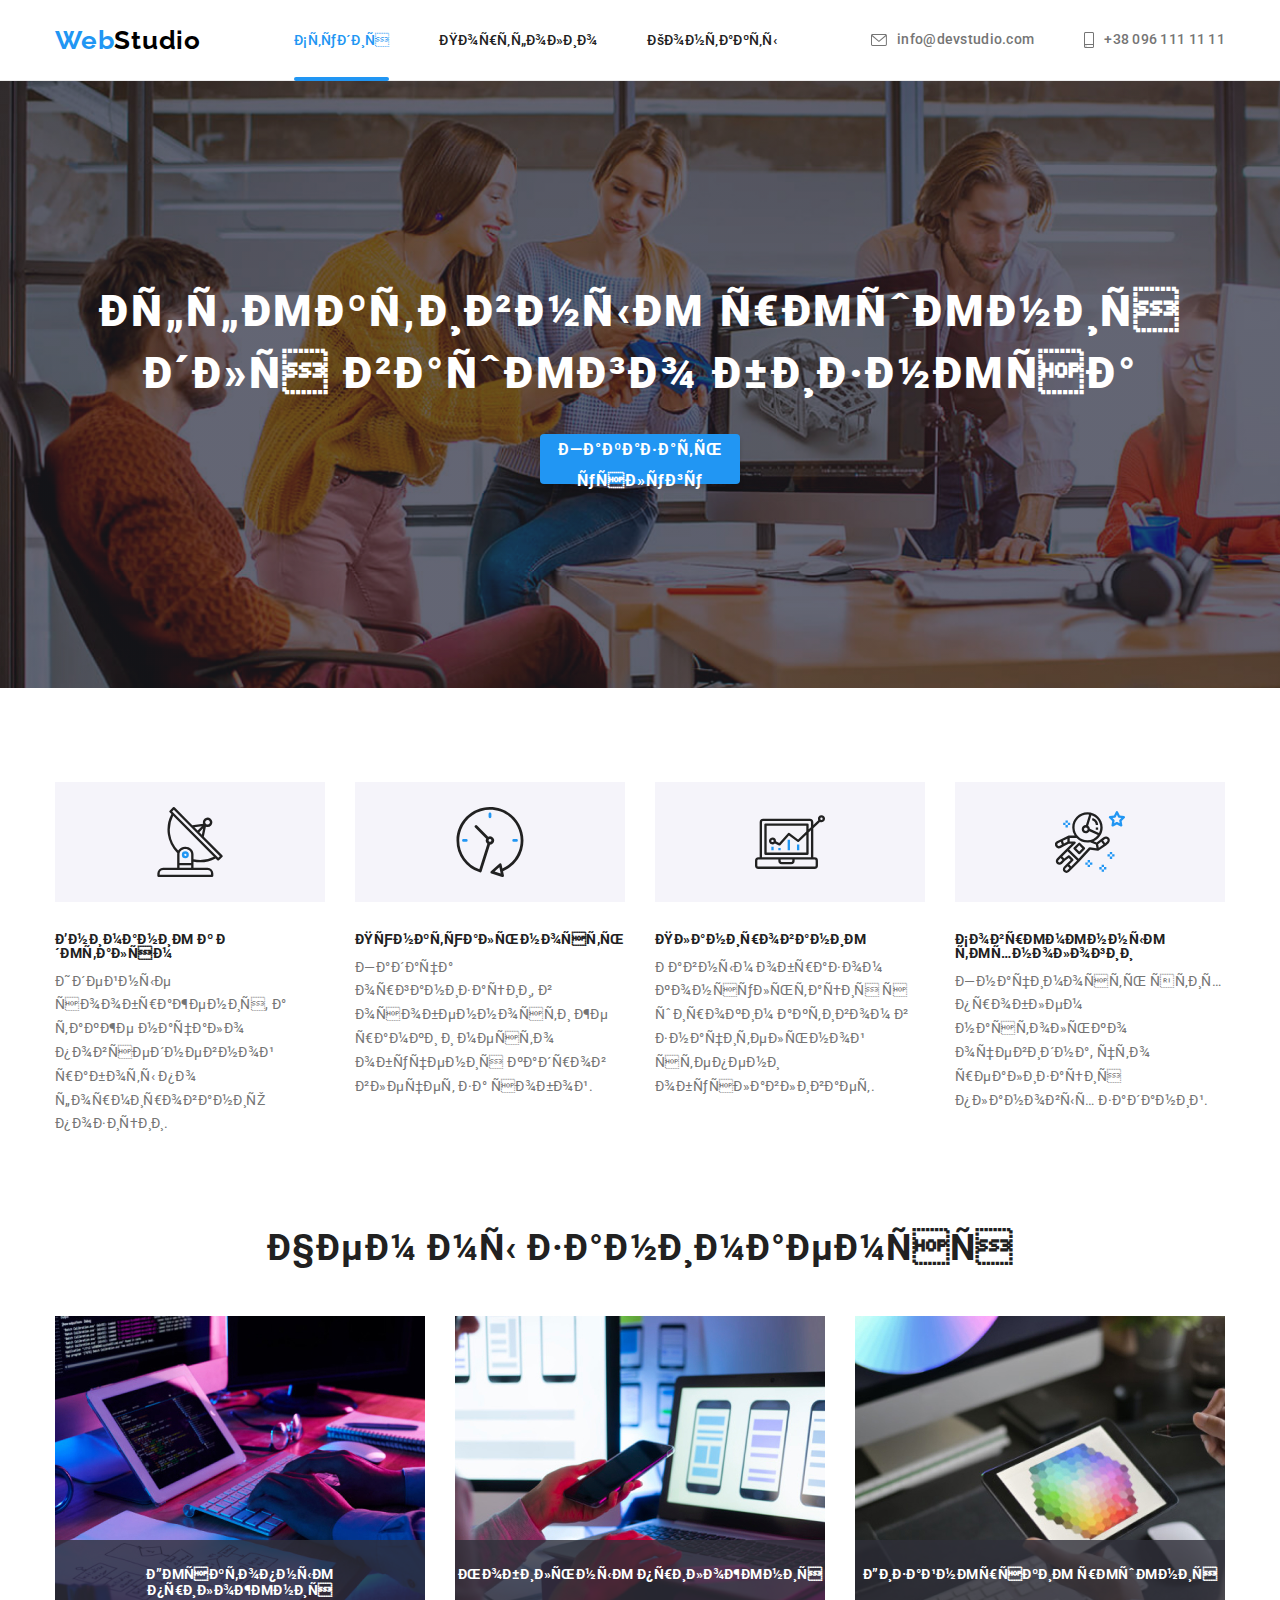
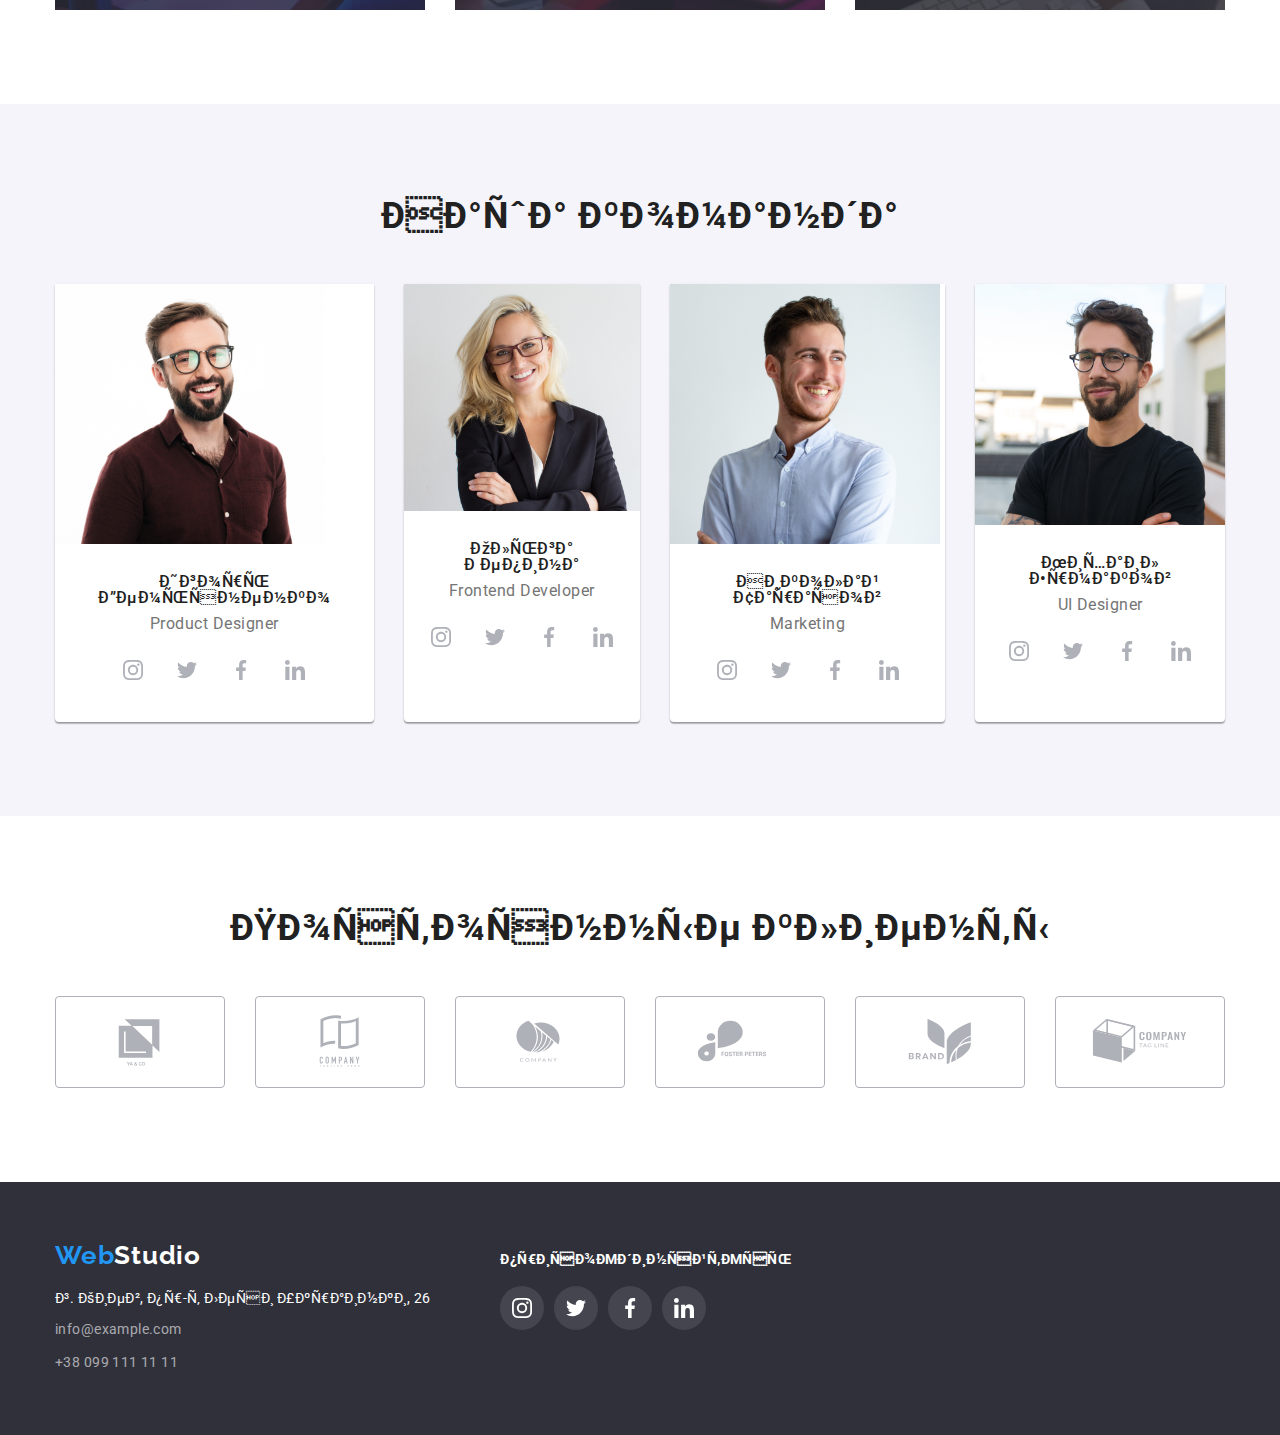
<file: index.html>
<!DOCTYPE html>
<html lang="ru">
  <head>
    <meta charset="UFT-8" />
    <meta name="viewport" content="width=device-width, initial-scale=1.0" />
    <title>Студия</title>
    <link rel="preconnect" href="https://fonts.googleapis.com" />
    <link rel="preconnect" href="https://fonts.gstatic.com" crossorigin />
    <link
      href="https://fonts.googleapis.com/css2?family=Raleway:wght@700&family=Roboto:wght@400;500;700;900&display=swap"
      rel="stylesheet"
    />
    <link
      rel="stylesheet"
      href="https://cdnjs.cloudflare.com/ajax/libs/modern-normalize/1.1.0/modern-normalize.min.css"
    />
    <link rel="stylesheet" href="css/style.css" />
  </head>

  <body>
    <!--Верхня лінія-->
    <header class="header">
      <div class="container header-container">
        <nav class="header-nav">
          <a href="./index.html" class="logo"><span class="logo-color">Web</span>Studio</a>
          <ul class="top-list">
            <li class="top-line-box">
              <a href="./index.html" class="top-line active line"> Студия</a>
            </li>
            <li class="top-line-box"><a href="./portfolio.html" class="top-line">Портфолио</a></li>
            <li class="top-line-box"><a href="" class="top-line">Контакты</a></li>
          </ul>
        </nav>
        <ul class="top-list-info">
          <li class="top-info-box">
            <a href="mailto:info@devstudio.com" class="info"
              ><svg class="info-icon" width="16" height="12">
                <use href="./images/icons/icons.svg#icon-envelope"></use></svg
              >info@devstudio.com</a
            >
          </li>
          <li class="top-info-box">
            <a href="tel:+380961111111" class="info"
              ><svg class="info-icon" width="10" height="16">
                <use href="./images/icons/icons.svg#icon-smartphone"></use></svg
              >+38 096 111 11 11</a
            >
          </li>
        </ul>
      </div>
    </header>

    <main>
      <!--Шапка-->
      <section class="hat-sec">
        <div class="container">
          <h1 class="hat-header">
            Эффективные решения<br />
            для вашего бизнеса
          </h1>
          <button type="button" class="hat-button" data-modal-open>Заказать услугу</button>
        </div>
      </section>
      <!--Особенности-->
      <section class="peculiarities-sec">
        <div class="container">
          <h2 class="visually-hidden">Особенности</h2>
          <ul class="peculiarities">
            <li class="peculiarities-lsit">
              <div class="peculiarities-icon-box">
                <svg class="peculiarities-icon" width="70" height="70">
                  <use href="./images/icons/icons.svg#icon-antenna"></use>
                </svg>
              </div>
              <h3 class="peculiarities-headers">Внимание к деталям</h3>
              <p class="peculiarities-text">
                Идейные соображения, а также начало повседневной работы по формированию позиции.
              </p>
            </li>
            <li class="peculiarities-lsit">
              <div class="peculiarities-icon-box">
                <svg class="peculiarities-icon" width="70" height="70">
                  <use href="./images/icons/icons.svg#icon-clock"></use>
                </svg>
              </div>
              <h3 class="peculiarities-headers">Пунктуальность</h3>
              <p class="peculiarities-text">
                Задача организации, в особенности же рамки и место обучения кадров влечет за собой.
              </p>
            </li>
            <li class="peculiarities-lsit">
              <div class="peculiarities-icon-box">
                <svg class="peculiarities-icon" width="70" height="70">
                  <use href="./images/icons/icons.svg#icon-diagram"></use>
                </svg>
              </div>
              <h3 class="peculiarities-headers">Планирование</h3>
              <p class="peculiarities-text">
                Равным образом консультация с широким активом в значительной степени обуславливает.
              </p>
            </li>
            <li class="peculiarities-lsit">
              <div class="peculiarities-icon-box">
                <svg class="peculiarities-icon" width="70" height="70">
                  <use href="./images/icons/icons.svg#icon-astronaut"></use>
                </svg>
              </div>
              <h3 class="peculiarities-headers">Современные технологии</h3>
              <p class="peculiarities-text">
                Значимость этих проблем настолько очевидна, что реализация плановых заданий.
              </p>
            </li>
          </ul>
        </div>
      </section>

      <!--Чим ми займаємось-->
      <section class="we-doing-sec">
        <div class="container">
          <h2 class="we-doing">Чем мы занимаемся</h2>
          <ul class="we-doing-list">
            <li class="we-doing-box">
              <img src="./images/studio/we-doing/box1.jpg" alt="Изучаем технологии" width="370" />
              <div class="we-doing-label">
                <h3 class="we-doing-label-text">Десктопные приложения</h3>
              </div>
            </li>
            <li class="we-doing-box">
              <img src="./images/studio/we-doing/box2.jpg" alt="подбираем варианты" width="370" />
              <div class="we-doing-label">
                <h3 class="we-doing-label-text">Мобильные приложения</h3>
              </div>
            </li>
            <li class="we-doing-box">
              <img src="./images/studio/we-doing/box3.jpg" alt="Внимание к деталям" width="370" />
              <div class="we-doing-label">
                <h3 class="we-doing-label-text">Дизайнерские решения</h3>
              </div>
            </li>
          </ul>
        </div>
      </section>

      <!--Наша команда-->
      <section class="our-team-sec">
        <div class="container">
          <h2 class="title-team">Наша команда</h2>
          <ul class="our-team-list">
            <li class="our-team-box">
              <img src="./images/studio/our-team/img.jpg" alt="мужик" width="270" />
              <div class="our-team-about">
                <h3 class="team">Игорь Демьяненко</h3>
                <p class="team-position">Product Designer</p>
                <ul class="icon-team-list">
                  <li class="icon-team-box">
                    <a class="icon-team-link" href="https://www.instagram.com" target="_blank">
                      <svg class="icon-team" width="20" height="20">
                        <use href="./images/icons/icons.svg#icon-instagram"></use></svg
                    ></a>
                  </li>
                  <li class="icon-team-box">
                    <a class="icon-team-link" href="https://twitter.com" target="_blank">
                      <svg class="icon-team" width="20" height="20">
                        <use href="./images/icons/icons.svg#icon-twitter"></use></svg
                    ></a>
                  </li>
                  <li class="icon-team-box">
                    <a class="icon-team-link" href="https://facebook.com" target="_blank">
                      <svg class="icon-team" width="20" height="20">
                        <use href="./images/icons/icons.svg#icon-facebook"></use></svg
                    ></a>
                  </li>
                  <li class="icon-team-box">
                    <a class="icon-team-link" href="https://www.linkedin.com" target="_blank">
                      <svg class="icon-team" width="20" height="20">
                        <use href="./images/icons/icons.svg#icon-linkedin"></use></svg
                    ></a>
                  </li>
                </ul>
              </div>
            </li>
            <li class="our-team-box">
              <img src="./images/studio/our-team/img1.jpg" alt="женщина" width="270" />
              <div class="our-team-about">
                <h3 class="team">Ольга Репина</h3>
                <p class="team-position">Frontend Developer</p>
                <ul class="icon-team-list">
                  <li class="icon-team-box">
                    <a class="icon-team-link" href="https://www.instagram.com" target="_blank">
                      <svg class="icon-team" width="20" height="20">
                        <use href="./images/icons/icons.svg#icon-instagram"></use></svg
                    ></a>
                  </li>
                  <li class="icon-team-box">
                    <a class="icon-team-link" href="https://twitter.com" target="_blank">
                      <svg class="icon-team" width="20" height="20">
                        <use href="./images/icons/icons.svg#icon-twitter"></use></svg
                    ></a>
                  </li>
                  <li class="icon-team-box">
                    <a class="icon-team-link" href="https://facebook.com" target="_blank">
                      <svg class="icon-team" width="20" height="20">
                        <use href="./images/icons/icons.svg#icon-facebook"></use></svg
                    ></a>
                  </li>
                  <li class="icon-team-box">
                    <a class="icon-team-link" href="https://www.linkedin.com" target="_blank">
                      <svg class="icon-team" width="20" height="20">
                        <use href="./images/icons/icons.svg#icon-linkedin"></use></svg
                    ></a>
                  </li>
                </ul>
              </div>
            </li>
            <li class="our-team-box">
              <img src="./images/studio/our-team/img2.jpg" alt="мужик" width="270" />
              <div class="our-team-about">
                <h3 class="team">Николай Тарасов</h3>
                <p class="team-position">Marketing</p>
                <ul class="icon-team-list">
                  <li class="icon-team-box">
                    <a class="icon-team-link" href="https://www.instagram.com" target="_blank">
                      <svg class="icon-team" width="20" height="20">
                        <use href="./images/icons/icons.svg#icon-instagram"></use></svg
                    ></a>
                  </li>
                  <li class="icon-team-box">
                    <a class="icon-team-link" href="https://twitter.com" target="_blank">
                      <svg class="icon-team" width="20" height="20">
                        <use href="./images/icons/icons.svg#icon-twitter"></use></svg
                    ></a>
                  </li>
                  <li class="icon-team-box">
                    <a class="icon-team-link" href="https://facebook.com" target="_blank">
                      <svg class="icon-team" width="20" height="20">
                        <use href="./images/icons/icons.svg#icon-facebook"></use></svg
                    ></a>
                  </li>
                  <li class="icon-team-box">
                    <a class="icon-team-link" href="https://www.linkedin.com" target="_blank">
                      <svg class="icon-team" width="20" height="20">
                        <use href="./images/icons/icons.svg#icon-linkedin"></use></svg
                    ></a>
                  </li>
                </ul>
              </div>
            </li>
            <li class="our-team-box">
              <img src="./images/studio/our-team/img3.jpg" alt="мужик" width="270" />
              <div class="our-team-about">
                <h3 class="team">Михаил Ермаков</h3>
                <p class="team-position">UI Designer</p>
                <ul class="icon-team-list">
                  <li class="icon-team-box">
                    <a class="icon-team-link" href="https://www.instagram.com" target="_blank">
                      <svg class="icon-team" width="20" height="20">
                        <use href="./images/icons/icons.svg#icon-instagram"></use></svg
                    ></a>
                  </li>
                  <li class="icon-team-box">
                    <a class="icon-team-link" href="https://twitter.com" target="_blank">
                      <svg class="icon-team" width="20" height="20">
                        <use href="./images/icons/icons.svg#icon-twitter"></use></svg
                    ></a>
                  </li>
                  <li class="icon-team-box">
                    <a class="icon-team-link" href="https://facebook.com" target="_blank">
                      <svg class="icon-team" width="20" height="20">
                        <use href="./images/icons/icons.svg#icon-facebook"></use></svg
                    ></a>
                  </li>
                  <li class="icon-team-box">
                    <a class="icon-team-link" href="https://www.linkedin.com" target="_blank">
                      <svg class="icon-team" width="20" height="20">
                        <use href="./images/icons/icons.svg#icon-linkedin"></use></svg
                    ></a>
                  </li>
                </ul>
              </div>
            </li>
          </ul>
        </div>
      </section>
      <!-- Постоянные клиенты -->
      <section class="customers">
        <div class="container">
          <h2 class="title-customers">Постоянные клиенты</h2>
          <ul class="customers-list">
            <li class="customers-box">
              <a class="customers-link">
                <svg class="icon-customers" width="106" height="60">
                  <use href="./images/icons/icons.svg#icon-Logo"></use>
                </svg>
              </a>
            </li>
            <li class="customers-box">
              <a class="customers-link">
                <svg class="icon-customers" width="106" height="60">
                  <use href="./images/icons/icons.svg#icon-Logo-1"></use>
                </svg>
              </a>
            </li>
            <li class="customers-box">
              <a class="customers-link">
                <svg class="icon-customers" width="106" height="60">
                  <use href="./images/icons/icons.svg#icon-Logo-2"></use>
                </svg>
              </a>
            </li>
            <li class="customers-box">
              <a class="customers-link">
                <svg class="icon-customers" width="106" height="60">
                  <use href="./images/icons/icons.svg#icon-Logo-3"></use>
                </svg>
              </a>
            </li>
            <li class="customers-box">
              <a class="customers-link">
                <svg class="icon-customers" width="106" height="60">
                  <use href="./images/icons/icons.svg#icon-Logo-4"></use>
                </svg>
              </a>
            </li>
            <li class="customers-box">
              <a class="customers-link">
                <svg class="icon-customers" width="106" height="60">
                  <use href="./images/icons/icons.svg#icon-Logo-5"></use>
                </svg>
              </a>
            </li>
          </ul>
        </div>
      </section>
    </main>
    <!--подвал-->
    <footer class="footer">
      <div class="container footer-container">
        <div class="address-container">
          <a href="" class="logo-footer"><span class="logo-color">Web</span>Studio</a>
          <address class="foter-address">
            <ul class="footer-list">
              <li class="footer-box">
                <a href="" class="home">г. Киев, пр-т Леси Украинки, 26</a>
              </li>
              <li class="footer-box">
                <a href="mailto:info@example.com" class="info-footer">info@example.com</a>
              </li>
              <li class="footer-box">
                <a href="tel:+38 099 111 11 11" class="info-footer">+38 099 111 11 11</a>
              </li>
            </ul>
          </address>
        </div>

        <div class="join-container">
          <h3 class="join">присоединяйтесь</h3>
          <ul class="join-icon-list">
            <li class="icon-join-box">
              <a class="icon-join-link" href="https://www.instagram.com" target="_blank">
                <svg class="icon-join" width="20" height="20">
                  <use href="./images/icons/icons.svg#icon-instagram"></use></svg
              ></a>
            </li>
            <li class="icon-join-box">
              <a class="icon-join-link" href="https://twitter.com" target="_blank">
                <svg class="icon-join" width="20" height="20">
                  <use href="./images/icons/icons.svg#icon-twitter"></use></svg
              ></a>
            </li>
            <li class="icon-join-box">
              <a class="icon-join-link" href="https://facebook.com" target="_blank">
                <svg class="icon-join" width="20" height="20">
                  <use href="./images/icons/icons.svg#icon-facebook"></use></svg
              ></a>
            </li>
            <li class="icon-join-box">
              <a class="icon-join-link" href="https://www.linkedin.com" target="_blank">
                <svg class="icon-join" width="20" height="20">
                  <use href="./images/icons/icons.svg#icon-linkedin"></use></svg
              ></a>
            </li>
          </ul>
        </div>
      </div>
    </footer>
    <div class="backdrop is-hidden" data-modal>
      <div class="modal">
        <button class="close-button" type="button" data-modal-close>
          <svg class="close-button-icon">
            <use href="./images/icons/icons.svg#icon-close-black"></use>
          </svg>
        </button>
      </div>
    </div>
    <script src="./js/modal.js"></script>
  </body>
</html>
</file>
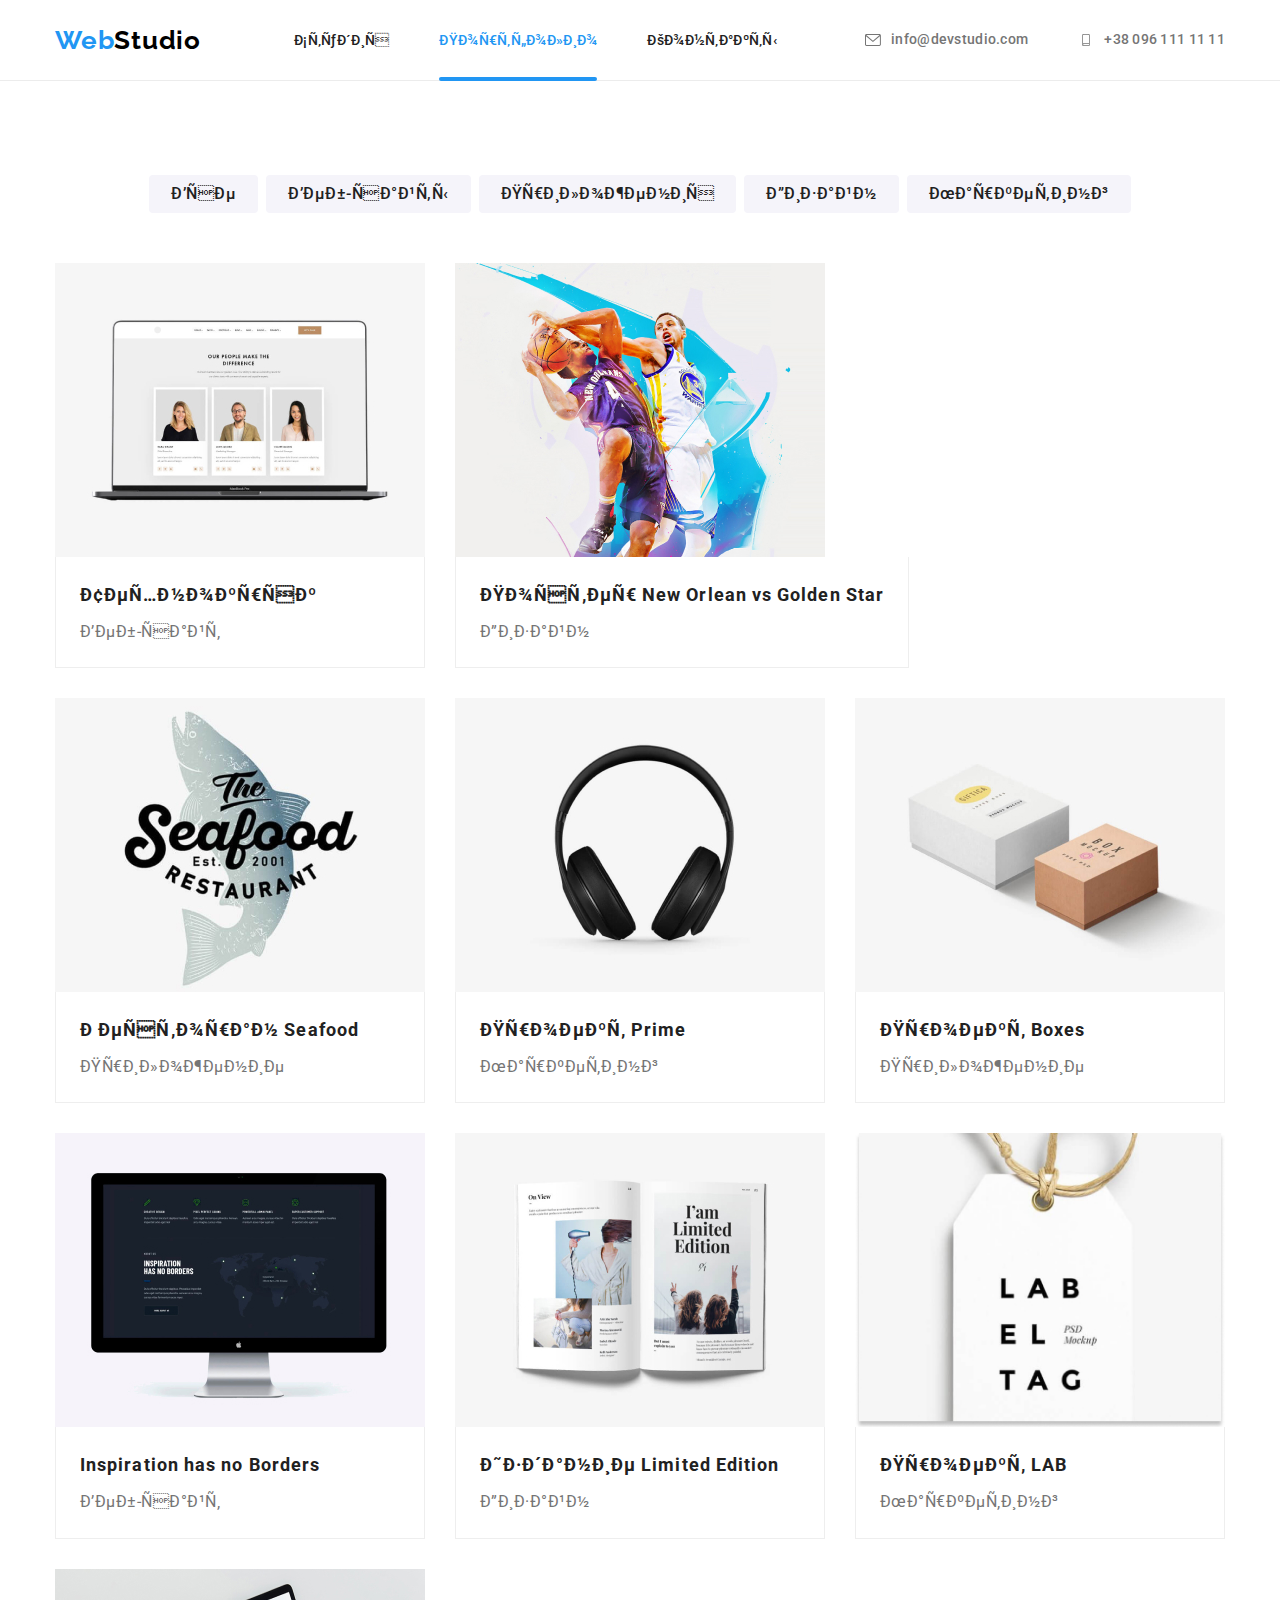
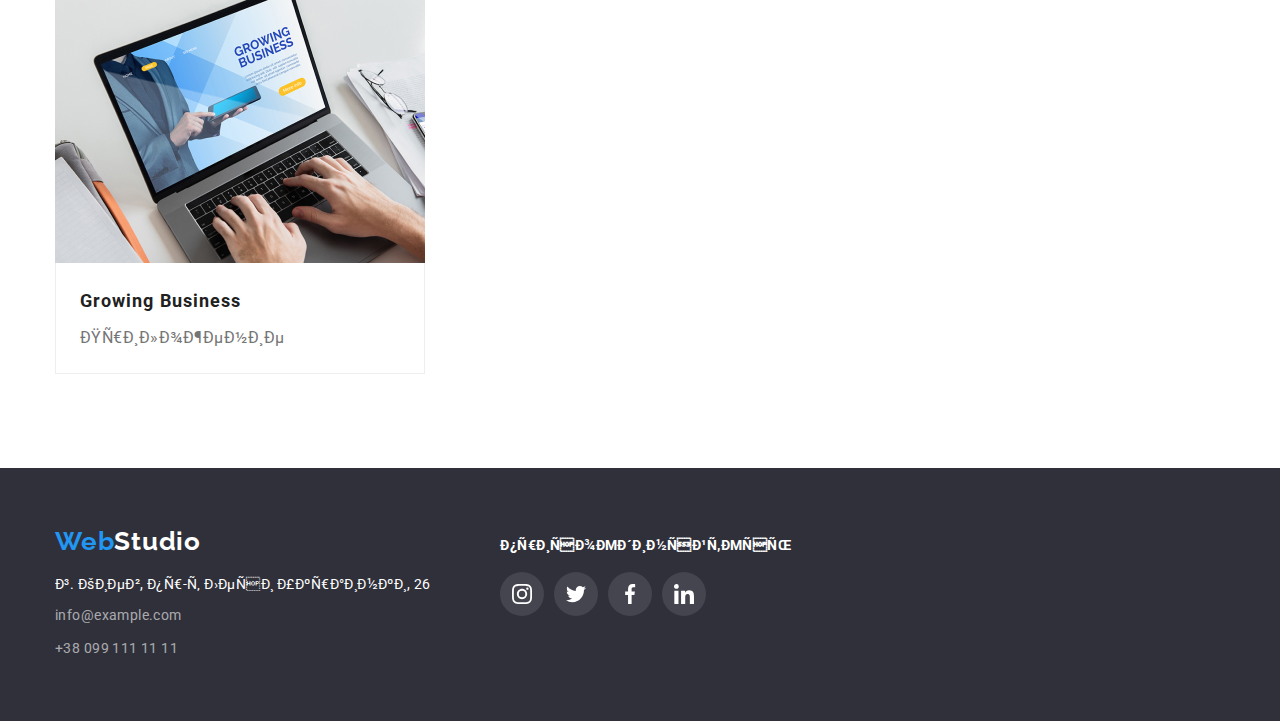
<file: portfolio.html>
<!DOCTYPE html>
<html lang="ru">
  <head>
    <meta charset="UFT-8" />
    <meta name="viewport" content="width=device-width, initial-scale=1.0" />
    <title>Портфолио</title>
    <link rel="preconnect" href="https://fonts.googleapis.com" />
    <link rel="preconnect" href="https://fonts.gstatic.com" crossorigin />
    <link
      href="https://fonts.googleapis.com/css2?family=Raleway:wght@700&family=Roboto:wght@400;500;700;900&display=swap"
      rel="stylesheet"
    />
    <link
      rel="stylesheet"
      href="https://cdnjs.cloudflare.com/ajax/libs/modern-normalize/1.1.0/modern-normalize.min.css"
    />
    <link rel="stylesheet" href="css/style.css" />
  </head>

  <body>
    <!--Верхня лінія-->
    <header class="header">
      <div class="container header-container">
        <nav class="header-nav">
          <a href="./index.html" class="logo"><span class="logo-color">Web</span>Studio</a>
          <ul class="top-list">
            <li class="top-line-box"><a href="./index.html" class="top-line">Студия</a></li>
            <li class="top-line-box">
              <a href="./portfolio.html" class="top-line active line">Портфолио</a>
            </li>
            <li class="top-line-box"><a href="" class="top-line">Контакты</a></li>
          </ul>
        </nav>
        <ul class="top-list-info">
          <li class="top-info-box">
            <a href="mailto:info@devstudio.com" class="info"
              ><svg class="info-icon" width="16" height="12">
                <use href="./images/icons/icons.svg#icon-envelope"></use></svg
              >info@devstudio.com</a
            >
          </li>
          <li class="top-info-box">
            <a href="tel:+380961111111" class="info"
              ><svg class="info-icon" width="16" height="12">
                <use href="./images/icons/icons.svg#icon-smartphone"></use></svg
              >+38 096 111 11 11</a
            >
          </li>
        </ul>
      </div>
    </header>

    <main>
      <!--Портфолио-->
      <section class="portfolio-sec">
        <h1 class="visually-hidden">Портфолио</h1>
        <div class="container">
          <ul class="portfolio-buttons-list">
            <li class="portfolio-buttons">
              <button type="button" class="navigation-portfolio">Все</button>
            </li>
            <li class="portfolio-buttons">
              <button type="button" class="navigation-portfolio">Веб-сайты</button>
            </li>
            <li class="portfolio-buttons">
              <button type="button" class="navigation-portfolio">Приложения</button>
            </li>
            <li class="portfolio-buttons">
              <button type="button" class="navigation-portfolio">Дизайн</button>
            </li>
            <li class="portfolio-buttons">
              <button type="button" class="navigation-portfolio">Маркетинг</button>
            </li>
          </ul>
          <ul class="portfolio-box-list">
            <li class="portfolio-box">
              <a class="portfolio-box-link" href="">
                <div class="portfolio-box-overlay">
                  <img src="./images/portfolio/img.jpg" alt="ноутбук" width="370" />
                  <div class="overlay">
                    <p class="overlay-text">
                      Ресурс предлагает комплексные предложения с разным уровнем функционала и
                      сервисов. Все это позволит посетителю получить исчерпывающие сведения о
                      компании или частном лице.
                    </p>
                  </div>
                </div>
                <div class="portfolio-box-content">
                  <h2 class="box-title-text">Технокряк</h2>
                  <p class="secondary-tex">Веб-сайт</p>
                </div>
              </a>
            </li>
            <li class="portfolio-box">
              <a class="portfolio-box-link" href="">
                <div class="portfolio-box-overlay">
                  <img src="./images/portfolio/img (1).jpg" alt="Постер" width="370" />
                  <div class="overlay">
                    <p class="overlay-text">
                      Ресурс предлагает комплексные предложения с разным уровнем функционала и
                      сервисов. Все это позволит посетителю получить исчерпывающие сведения о
                      компании или частном лице.
                    </p>
                  </div>
                </div>
                <div class="portfolio-box-content">
                  <h2 class="box-title-text">Постер New Orlean vs Golden Star</h2>
                  <p class="secondary-tex">Дизайн</p>
                </div>
              </a>
            </li>
            <li class="portfolio-box">
              <a class="portfolio-box-link" href="">
                <div class="portfolio-box-overlay">
                  <img src="./images/portfolio/img (2).jpg" alt="логотип" width="370" />
                  <div class="overlay">
                    <p class="overlay-text">
                      Ресурс предлагает комплексные предложения с разным уровнем функционала и
                      сервисов. Все это позволит посетителю получить исчерпывающие сведения о
                      компании или частном лице.
                    </p>
                  </div>
                </div>

                <div class="portfolio-box-content">
                  <h2 class="box-title-text">Ресторан Seafood</h2>
                  <p class="secondary-tex">Приложение</p>
                </div>
              </a>
            </li>
            <li class="portfolio-box">
              <a class="portfolio-box-link" href="">
                <div class="portfolio-box-overlay">
                  <img src="./images/portfolio/img (3).jpg" alt="наушники" width="370" />
                  <div class="overlay">
                    <p class="overlay-text">
                      Ресурс предлагает комплексные предложения с разным уровнем функционала и
                      сервисов. Все это позволит посетителю получить исчерпывающие сведения о
                      компании или частном лице.
                    </p>
                  </div>
                </div>

                <div class="portfolio-box-content">
                  <h2 class="box-title-text">Проект Prime</h2>
                  <p class="secondary-tex">Маркетинг</p>
                </div>
              </a>
            </li>
            <li class="portfolio-box">
              <a class="portfolio-box-link" href="">
                <div class="portfolio-box-overlay">
                  <img src="./images/portfolio/img (4).jpg" alt="коробки" width="370" />
                  <div class="overlay">
                    <p class="overlay-text">
                      Ресурс предлагает комплексные предложения с разным уровнем функционала и
                      сервисов. Все это позволит посетителю получить исчерпывающие сведения о
                      компании или частном лице.
                    </p>
                  </div>
                </div>

                <div class="portfolio-box-content">
                  <h2 class="box-title-text">Проект Boxes</h2>
                  <p class="secondary-tex">Приложение</p>
                </div>
              </a>
            </li>
            <li class="portfolio-box">
              <a class="portfolio-box-link" href="">
                <div class="portfolio-box-overlay">
                  <img src="./images/portfolio/img (5).jpg" alt="екран" width="370" />
                  <div class="overlay">
                    <p class="overlay-text">
                      Ресурс предлагает комплексные предложения с разным уровнем функционала и
                      сервисов. Все это позволит посетителю получить исчерпывающие сведения о
                      компании или частном лице.
                    </p>
                  </div>
                </div>

                <div class="portfolio-box-content">
                  <h2 class="box-title-text">Inspiration has no Borders</h2>
                  <p class="secondary-tex">Веб-сайт</p>
                </div>
              </a>
            </li>
            <li class="portfolio-box">
              <a class="portfolio-box-link" href="">
                <div class="portfolio-box-overlay">
                  <img src="./images/portfolio/img (6).jpg" alt="журнал" width="370" />
                  <div class="overlay">
                    <p class="overlay-text">
                      Ресурс предлагает комплексные предложения с разным уровнем функционала и
                      сервисов. Все это позволит посетителю получить исчерпывающие сведения о
                      компании или частном лице.
                    </p>
                  </div>
                </div>

                <div class="portfolio-box-content">
                  <h2 class="box-title-text">Издание Limited Edition</h2>
                  <p class="secondary-tex">Дизайн</p>
                </div>
              </a>
            </li>
            <li class="portfolio-box">
              <a class="portfolio-box-link" href="">
                <div class="portfolio-box-overlay">
                  <img src="./images/portfolio/img (7).jpg" alt="бирка" width="370" />
                  <div class="overlay">
                    <p class="overlay-text">
                      Ресурс предлагает комплексные предложения с разным уровнем функционала и
                      сервисов. Все это позволит посетителю получить исчерпывающие сведения о
                      компании или частном лице.
                    </p>
                  </div>
                </div>

                <div class="portfolio-box-content">
                  <h2 class="box-title-text">Проект LAB</h2>
                  <p class="secondary-tex">Маркетинг</p>
                </div>
              </a>
            </li>
            <li class="portfolio-box">
              <a class="portfolio-box-link" href="">
                <div class="portfolio-box-overlay">
                  <img src="./images/portfolio/img (8).jpg" alt="ноутбук" width="370" />
                  <div class="overlay">
                    <p class="overlay-text">
                      Ресурс предлагает комплексные предложения с разным уровнем функционала и
                      сервисов. Все это позволит посетителю получить исчерпывающие сведения о
                      компании или частном лице.
                    </p>
                  </div>
                </div>

                <div class="portfolio-box-content">
                  <h2 class="box-title-text">Growing Business</h2>
                  <p class="secondary-tex">Приложение</p>
                </div>
              </a>
            </li>
          </ul>
        </div>
      </section>
    </main>
    <!--подвал-->
    <footer class="footer">
      <div class="container footer-container">
        <div class="address-container">
          <a href="" class="logo-footer"><span class="logo-color">Web</span>Studio</a>
          <address class="foter-address">
            <ul class="footer-list">
              <li class="footer-box">
                <a href="" class="home">г. Киев, пр-т Леси Украинки, 26</a>
              </li>
              <li class="footer-box">
                <a href="mailto:info@example.com" class="info-footer">info@example.com</a>
              </li>
              <li class="footer-box">
                <a href="tel:+38 099 111 11 11" class="info-footer">+38 099 111 11 11</a>
              </li>
            </ul>
          </address>
        </div>

        <div class="join-container">
          <h3 class="join">присоединяйтесь</h3>
          <ul class="join-icon-list">
            <li class="icon-join-box">
              <a class="icon-join-link" href="https://www.instagram.com" target="_blank">
                <svg class="icon-join" width="20" height="20">
                  <use href="./images/icons/icons.svg#icon-instagram"></use></svg
              ></a>
            </li>
            <li class="icon-join-box">
              <a class="icon-join-link" href="https://twitter.com" target="_blank">
                <svg class="icon-join" width="20" height="20">
                  <use href="./images/icons/icons.svg#icon-twitter"></use></svg
              ></a>
            </li>
            <li class="icon-join-box">
              <a class="icon-join-link" href="https://facebook.com" target="_blank">
                <svg class="icon-join" width="20" height="20">
                  <use href="./images/icons/icons.svg#icon-facebook"></use></svg
              ></a>
            </li>
            <li class="icon-join-box">
              <a class="icon-join-link" href="https://www.linkedin.com" target="_blank">
                <svg class="icon-join" width="20" height="20">
                  <use href="./images/icons/icons.svg#icon-linkedin"></use></svg
              ></a>
            </li>
          </ul>
        </div>
      </div>
    </footer>
  </body>
</html>
</file>
<file: css/style.css>
:root {
  --text-color: #212121;
  --blue-color: #2196f3;
  --second-blue: #188ce8;
  --secondary-text-color: #757575;
  --white-color: #ffffff;
  --black-color: #000000;
  --button-color: #f5f4fa;
  --footer-background-color: #2f303a;
  --footer-info-color: rgba(255, 255, 255, 0.6);
  --hat-bg-color: #c4c4c4;
  --icons-color: #afb1b8;
}
/*color: var(--black-color);*/

body {
  background-color: var(--white-color);
  font-family: Roboto, sans-serif;
  font-size: 14px;
  line-height: 1;
  letter-spacing: 0.02em;
  color: var(--text-color);
}

li {
  list-style: none;
}

ul,
ol {
  padding: 0;
  list-style: none;
  margin: 0;
}

img {
  display: block;
  max-width: 100%;
  height: auto;
}

button {
  font-family: 'Roboto';
}

h1,
h2,
h3,
h4,
h5,
h6,
p {
  margin: 0;
  padding: 0;
}
.container {
  width: 1200px;
  padding-left: 15px;
  padding-right: 15px;
  margin-left: auto;
  margin-right: auto;
  /* outline: 1px solid red; */
}
.visually-hidden {
  position: absolute;
  width: 1px;
  height: 1px;
  margin: -1px;
  border: 0;
  padding: 0;

  white-space: nowrap;
  clip-path: inset(100%);
  clip: rect(0 0 0 0);
  overflow: hidden;
}
/*шапка*/

.header {
  border-bottom: 1px solid #ececec;
}

.header-container {
  display: flex;
  align-items: center;
}
.header-nav {
  display: flex;
  align-items: center;
}

.logo {
  font-family: 'Raleway';
  font-weight: 700;
  font-size: 26px;
  line-height: 1;
  letter-spacing: 0.03em;
  text-decoration: none;
  display: block;
  margin-right: 93px;
  color: var(--black-color);
}

.logo-color {
  color: var(--blue-color);
}

.top-list {
  display: flex;
}

.top-line-box:not(:last-of-type) {
  margin-right: 50px;
}
.top-line {
  font-weight: 500;
  color: var(--text-color);
  text-decoration: none;
  padding-bottom: 32px;
  padding-top: 32px;
  display: inline-block;
  position: relative;
  transition-property: color;
  transition-duration: 250ms;
  transition-timing-function: cubic-bezier(0.4, 0, 0.2, 1);
}
.top-list .line::after {
  content: '';
  position: absolute;
  width: 100%;
  height: 4px;
  border-radius: 2px;
  left: 0px;
  bottom: -2px;
  background-color: var(--blue-color);
}

.top-list-info {
  display: flex;
  margin-left: auto;
}
.top-info-box {
  padding-bottom: 32px;
  padding-top: 32px;
  display: inline-block;
}
.top-info-box:not(:last-of-type) {
  margin-right: 50px;
}
.info {
  font-weight: 500;
  font-size: 14px;
  line-height: 1.14;
  letter-spacing: 0.02em;
  color: var(--secondary-text-color);
  text-decoration: none;
  display: flex;
  align-items: center;
  transition-property: color;
  transition-duration: 250ms;
  transition-timing-function: cubic-bezier(0.4, 0, 0.2, 1);
}
.info-icon {
  margin-right: 10px;
  fill: var(--secondary-text-color);
  transition-property: fill;
  transition-duration: 250ms;
  transition-timing-function: cubic-bezier(0.4, 0, 0.2, 1);
}
.info-footer:hover,
.top-line:hover,
.top-line:focus,
.active {
  color: var(--blue-color);
}
.info:hover .info-icon,
.info:focus .info-icon {
  fill: var(--blue-color);
}
.info:hover,
.info:focus {
  color: var(--blue-color);
}

/*шапочка*/

.hat-sec {
  padding-top: 200px;
  padding-bottom: 200px;
  text-align: center;
  background-color: var(--hat-bg-color);
  background-image: linear-gradient(to left, rgba(47, 48, 58, 0.4), rgba(47, 48, 58, 0.4)),
    url(../images/studio/Img.jpg);
  background-size: cover;
  max-width: 1600px;
  margin-right: auto;
  margin-left: auto;
}

.hat-header {
  margin-bottom: 30px;
  font-style: normal;
  font-weight: 900;
  font-size: 44px;
  line-height: 1.4;
  text-align: center;
  letter-spacing: 0.06em;
  text-transform: uppercase;
  color: var(--white-color);
}

.hat-button:hover,
.hat-button:focus {
  background-color: var(--second-blue);
  box-shadow: 0px 4px 4px rgba(0, 0, 0, 0.15);
  border-radius: 4px;
}

.hat-button {
  font-family: inherit;
  font-style: normal;
  font-weight: 700;
  font-size: 16px;
  line-height: 1.9;
  width: 200px;
  height: 50px;
  align-items: center;
  text-align: center;
  letter-spacing: 0.06em;
  color: var(--white-color);
  background-color: var(--blue-color);
  box-shadow: 0 4px 4px rgba(0, 0, 0, 0.15);
  border-radius: 4px;
  border: 0;
  cursor: pointer;
}

/*Peculiarities*/

.peculiarities-sec {
  padding-top: 94px;
  padding-bottom: 94px;
}

.peculiarities {
  display: flex;
}

.peculiarities-lsit {
  width: 270px;
  margin-right: 30px;
}
.peculiarities-lsit:last-child {
  margin-right: 0;
}

.peculiarities-headers {
  margin-bottom: 10px;
  font-weight: 700;
  font-size: 14px;
  line-height: 1;
  letter-spacing: 0.03em;
  text-transform: uppercase;
}

.peculiarities-text {
  line-height: 1.7;
  letter-spacing: 0.03em;
  color: var(--secondary-text-color);
}
.peculiarities-icon-box {
  display: flex;
  justify-content: center;
  align-items: center;
  height: 120px;
  margin-bottom: 30px;
  background-color: var(--button-color);
}
/*What are we doing--Чим ми займаємось*/
.we-doing-sec {
  padding-bottom: 94px;
}
.we-doing {
  font-weight: 700;
  font-size: 36px;
  line-height: 1;
  text-align: center;
  letter-spacing: 0.03em;
}
.we-doing-list {
  display: flex;
  margin-top: 50px;
}
.we-doing-box {
  margin-right: 30px;
  position: relative;
}
.we-doing-box:last-child {
  margin-right: 0;
}
.we-doing-label {
  position: absolute;
  bottom: 0;
  width: 370px;
  height: 70px;
  padding: 27px 0;
  background-color: rgba(47, 48, 58, 0.8);
}
.we-doing-label-text {
  font-size: 14px;
  line-height: 1.1;
  text-align: center;
  letter-spacing: 0.03em;
  text-transform: uppercase;
  color: var(--white-color);
}

/*our team--Наша команда*/

.our-team-sec {
  background-color: var(--button-color);
  padding-top: 94px;
  padding-bottom: 94px;
}

.our-team-list {
  display: flex;
}
.our-team-box {
  background-color: var(--white-color);
  text-align: center;
  border-radius: 0px 0px 4px 4px;
  box-shadow: 0px 1px 3px rgba(0, 0, 0, 0.12), 0px 1px 1px rgba(0, 0, 0, 0.14),
    0px 2px 1px rgba(0, 0, 0, 0.2);
}
.our-team-box:not(:last-of-type) {
  margin-right: 30px;
}
.our-team-about {
  padding: 30px 15px;
}

.title-team {
  font-weight: 700;
  font-size: 36px;
  line-height: 1;
  text-align: center;
  letter-spacing: 0.03em;
  margin-bottom: 50px;
}

.team {
  font-weight: 500;
  font-size: 16px;
  line-height: 1;
  text-align: center;
  letter-spacing: 0.03em;
  margin-bottom: 10px;
}

.team-position {
  font-size: 16px;
  line-height: 1;
  text-align: center;
  letter-spacing: 0.03em;
  color: var(--secondary-text-color);
  margin-bottom: 16px;
}
.icon-team-list {
  display: flex;
  justify-content: center;
}
.icon-team-box {
  display: flex;
  margin-right: 10px;
}
.icon-team-box:last-child {
  margin-right: 0;
}
.icon-team-link {
  display: flex;
  align-items: center;
  justify-content: center;
  width: 44px;
  height: 44px;
  border-radius: 50%;
  background-color: var(--white-color);
  transition-property: background-color;
  transition-duration: 250ms;
  transition-timing-function: cubic-bezier(0.4, 0, 0.2, 1);
  /* outline: 1px solid red; */
}
.icon-team-link:hover .icon-team,
.icon-team-link:focus .icon-team {
  fill: var(--white-color);
}
.icon-team-link:hover,
.icon-team-link:focus {
  background-color: var(--blue-color);
}

.icon-team {
  display: block;
  fill: var(--icons-color);
  transition-property: fill;
  transition-duration: 250ms;
  transition-timing-function: cubic-bezier(0.4, 0, 0.2, 1);
}

/* title-customers----------Постоянные клиенты */
.customers {
  padding-top: 94px;
  padding-bottom: 94px;
}
.title-customers {
  font-weight: 700;
  font-size: 36px;
  line-height: 1;
  text-align: center;
  letter-spacing: 0.03em;
  margin-bottom: 50px;
}
.customers-list {
  display: flex;
  align-items: center;
  justify-content: center;
}
.customers-box {
  display: flex;
  max-width: 170px;
}
.customers-box:not(:last-of-type) {
  margin-right: 30px;
}
.customers-link {
  display: flex;
  justify-content: center;
  align-items: center;
  border: 1px solid var(--icons-color);
  box-sizing: border-box;
  border-radius: 4px;
  width: 170px;
  height: 92px;
  transition-property: border;
  transition-duration: 250ms;
  transition-timing-function: cubic-bezier(0.4, 0, 0.2, 1);
}
.icon-customers {
  fill: var(--icons-color);
  transition-property: fill;
  transition-duration: 250ms;
  transition-timing-function: cubic-bezier(0.4, 0, 0.2, 1);
}
.customers-link:hover .icon-customers,
.customers-link:focus .icon-customers {
  fill: var(--blue-color);
}
.customers-link:hover,
.customers-link:focus {
  border: 1px solid var(--blue-color);
}

/*basement-подвал*/

.footer {
  background-color: var(--footer-background-color);
  padding-top: 60px;
  padding-bottom: 60px;
}
.footer-container {
  display: flex;
  align-items: baseline;
}
.address-container {
  margin-right: 70px;
}
.logo-footer {
  font-family: 'Raleway';
  font-weight: 700;
  font-size: 26px;
  line-height: 1;
  letter-spacing: 0.03em;
  text-decoration: none;
  display: block;
  color: var(--white-color);
  font-style: normal;
  margin-bottom: 20px;
}
.foter-address {
  margin-top: 20px;
}
.footer-box:not(:last-child) {
  margin-bottom: 9px;
}

.home {
  line-height: 1.5;
  letter-spacing: 0.03em;
  color: var(--white-color);
  text-decoration: none;
  font-style: normal;
  transition-property: color;
  transition-duration: 250ms;
  transition-timing-function: cubic-bezier(0.4, 0, 0.2, 1);
}

.info-footer {
  color: var(--footer-info-color);
  line-height: 1.7;
  text-decoration: none;
  letter-spacing: 0.03em;
  font-style: normal;
  transition-property: color;
  transition-duration: 250ms;
  transition-timing-function: cubic-bezier(0.4, 0, 0.2, 1);
}
.join-icon-list {
  display: flex;
}
.join {
  font-weight: 700;
  font-size: 14px;
  line-height: 1;
  letter-spacing: 0.03em;
  text-transform: uppercase;
  color: var(--white-color);
  margin-bottom: 20px;
}
.icon-join-box {
  display: flex;
  margin-right: 10px;
}
.icon-join-box:last-child {
  margin-right: 0;
}
.icon-join-link {
  display: flex;
  align-items: center;
  justify-content: center;
  width: 44px;
  height: 44px;
  border-radius: 50%;
  background-color: rgba(255, 255, 255, 0.1);
  transition-property: background-color;
  transition-duration: 250ms;
  transition-timing-function: cubic-bezier(0.4, 0, 0.2, 1);
}
.icon-join {
  display: block;
  fill: var(--white-color);
}
.icon-join-link:hover,
.icon-join-link:focus {
  background-color: var(--blue-color);
}

/* Window - Вікно */
.backdrop {
  position: fixed;
  top: 0;
  left: 50%;
  transform: translate(-50%);
  width: 100vw;
  height: 100vh;
  z-index: 10;
  background-color: rgba(0, 0, 0, 0.2);
  opacity: 1;
  pointer-events: initial;
  visibility: visible;
  transition: opacity 250ms ease-in-out, visibility 250ms ease-in-out;
}
.modal {
  position: absolute;
  top: 50%;
  left: 50%;
  transform: translate(-50%, -50%);
  width: 528px;
  height: 581px;
  box-shadow: 0px 1px 3px rgb(0 0 0 / 12%), 0px 1px 1px rgb(0 0 0 / 14%),
    0px 2px 1px rgb(0 0 0 / 20%);
  border-radius: 4px;
  background-color: var(--white-color);
  transition: opacity 250ms ease-in-out, visibility 250ms ease-in-out;
}
.close-button {
  position: absolute;
  display: flex;
  align-items: center;
  right: 8px;
  top: 8px;
  width: 30px;
  height: 30px;
  border-radius: 50%;
  cursor: pointer;
  border: 1px solid rgba(0, 0, 0, 0.1);
  background-color: var(--white-color);
}
.close-button-icon {
  width: 18px;
  height: 18px;
}
.backdrop.is-hidden {
  opacity: 0;
  pointer-events: none;
  visibility: hidden;
  transition: opacity 250ms ease-in-out, visibility 250ms ease-in-out;
}
.backdrop .modal {
  opacity: 1;
}
.backdrop.is-hidden .modal {
  opacity: 0;
}

/*portfolio--


                            ПОРТФОЛИО


*/
.portfolio-box a {
  text-decoration: none;
}
.portfolio-sec {
  padding-top: 94px;
  padding-bottom: 94px;
}
.portfolio-buttons-list {
  display: flex;
  justify-content: center;
  margin-bottom: 50px;
}
.portfolio-buttons:not(:last-of-type) {
  margin-right: 8px;
}

.portfolio-box-list {
  display: flex;
  flex-wrap: wrap;
  flex-direction: row;
  margin-right: -30px;
  margin-bottom: -30px;
}
.portfolio-box {
  margin-right: 30px;
  margin-bottom: 30px;
  background-color: var(--white-color);
}
.portfolio-box-overlay {
  width: 370px;
  height: 294px;
  position: relative;
  overflow: hidden;
}
.portfolio-box-link:hover .overlay {
  transform: translatex(0);
}
.overlay {
  position: absolute;
  top: 0;
  left: 0;
  width: 100%;
  height: 100%;
  background-color: rgba(33, 150, 243, 0.9);
  transform: translatey(100%);
  transition: transform 250ms ease;
}
.overlay-text {
  font-style: normal;
  font-weight: 400;
  font-size: 18px;
  line-height: 1.5;
  letter-spacing: 0.03em;
  color: var(--white-color);
  text-align: left;
  padding: 63px 24px;
}
.portfolio-box-link {
  display: block;
  transition-property: box-shadow;
  transition-duration: 250ms;
  transition-timing-function: cubic-bezier(0.4, 0, 0.2, 1);
}
.portfolio-box-content {
  padding: 20px 24px;
  border-bottom: 1px solid #eeeeee;
  border-left: 1px solid #eeeeee;
  border-right: 1px solid #eeeeee;
}
.portfolio-box-link:hover,
.portfolio-box-link:focus {
  box-shadow: 0px 1px 1px rgba(0, 0, 0, 0.12), 0px 4px 4px rgba(0, 0, 0, 0.06),
    1px 4px 6px rgba(0, 0, 0, 0.16);
}
.navigation-portfolio:hover,
.navigation-portfolio:focus {
  color: var(--white-color);
  background-color: var(--blue-color);
  box-shadow: 0px 3px 1px rgba(0, 0, 0, 0.1), 0px 1px 2px rgba(0, 0, 0, 0.08),
    0px 2px 2px rgba(0, 0, 0, 0.12);
}

.navigation-portfolio {
  font-weight: 500;
  font-size: 16px;
  font-style: normal;
  line-height: 1.6;
  text-align: center;
  padding: 6px 22px 6px 22px;
  letter-spacing: 0.03em;
  cursor: pointer;
  color: var(--text-color);
  background-color: var(--button-color);
  border-radius: 4px;
  border: 0;
  transition-property: color, background-color, box-shadow;
  transition-duration: 250ms;
  transition-timing-function: cubic-bezier(0.4, 0, 0.2, 1);
}

.box-title-text {
  font-weight: 700;
  font-size: 18px;
  line-height: 2;
  letter-spacing: 0.06em;
  margin-bottom: 4px;
  color: var(--text-color);
}

.secondary-tex {
  font-weight: 400;
  font-size: 16px;
  line-height: 1.9;
  letter-spacing: 0.03em;
  color: var(--secondary-text-color);
}
</file>
